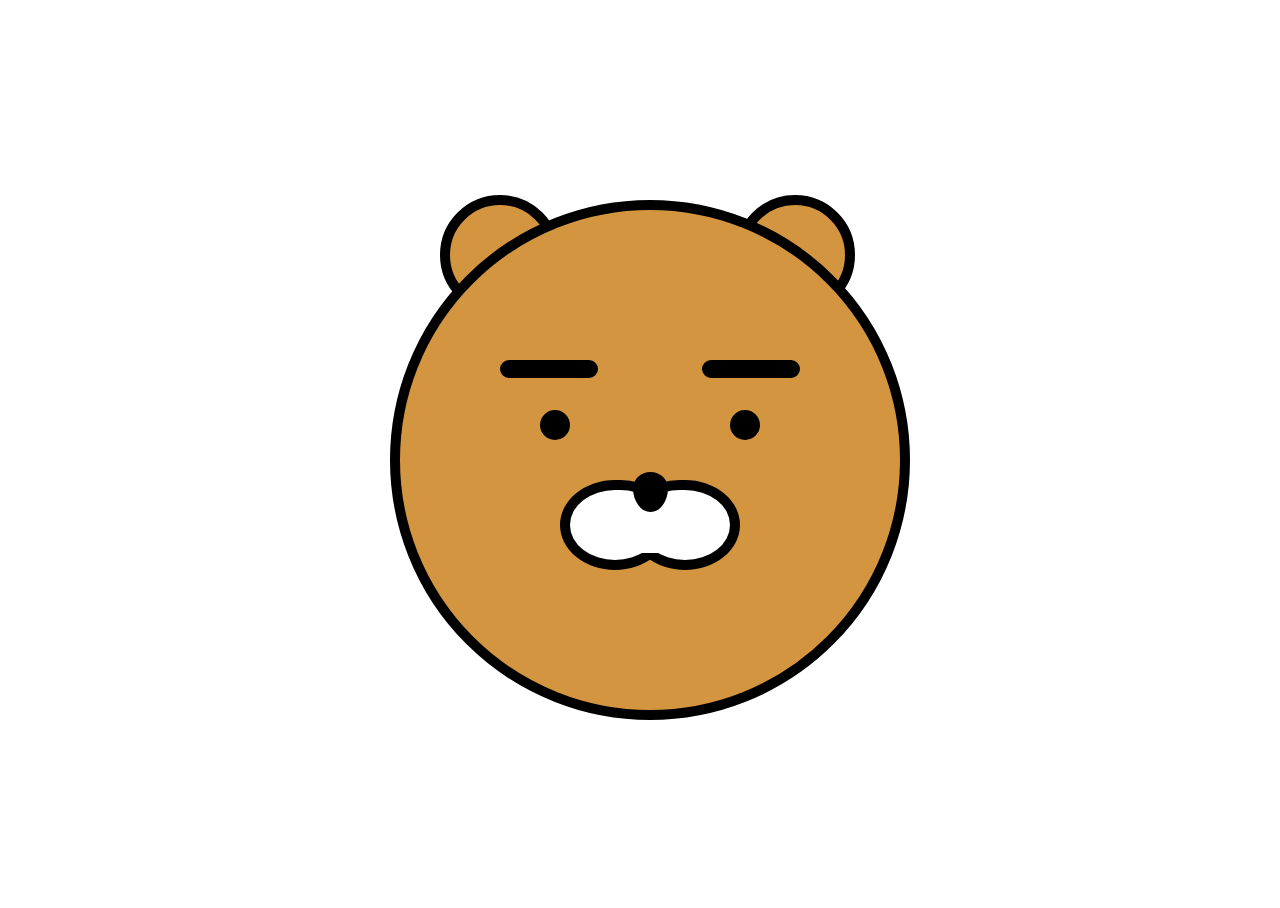
<file: lion.html>
<!DOCTYPE html>
<html>
    <head>
        <title>lion</title>
        <link href="./lion.css" rel="stylesheet"/>
    </head>
    <body>
        <div class="lion">
            <div class="ear-right"></div>
            <div class="ear-left"></div>
            <div class="face">
                <div class="eyebrow-right"></div>
                <div class="eyebrow-left"></div>
                <div class="eyes-right"></div>
                <div class="eyes-left"></div>
                <div class="nose"></div>
                <div class="mouth"></div>
                <div class="mouth2"></div>
                <div class="whitebox"></div>
            </div>
        </div>
    </body>
</html>
</file>
<file: lion.css>
html, body {
    height: 100%;
    width: 100%;
}
.lion {
    position: absolute;
    top: calc(50% - 250px);
    left: calc(50% - 250px);
}
.face {    
    position: absolute;
    z-index: 10;
    width: 500px;
    height: 500px;
    border: 10px solid;
    border-radius: 500px;
    background-color: rgb(211, 149, 64);
}
.ear-left {
    position: absolute;
    top: -5px;
    left: 50px;
    z-index: 1;
    width: 100px;
    height: 100px;
    border: 10px solid;
    border-radius: 100px;
    background-color: rgb(211, 149, 64);
}
.ear-right {
    position: absolute;
    top: -5px;
    left: 345px;
    z-index: 1;
    width: 100px;
    height: 100px;
    border: 10px solid;
    border-radius: 100px;
    background-color: rgb(211, 149, 64);
}
.eyebrow-left {
    position: absolute;
    top: 150px;
    left: 100px;
    width: 80px;
    border-radius: 10px;
    border: 9px solid black;
}
.eyebrow-right {
    position: absolute;
    top: 150px;
    right: 100px;
    width: 80px;
    border-radius: 10px;
    border: 9px solid black;
}
.eyes-right {
    position: absolute;
    top: 200px;
    right: 140px;
    border-radius: 15px;
    border: 15px solid black;
}
.eyes-left {
    position: absolute;
    top: 200px;
    left: 140px;
    border-radius: 15px;
    border: 15px solid black;
}
.mouth {
    position: absolute;
    top: 270px;
    left: 160px;
    z-index: 1;
    width: 90px;
    height: 70px;
    border: 10px solid;
    border-radius: 100% 90% 100% 100%;
    background-color: white;
}
.mouth2 {
    position: absolute;
    top: 270px;
    right: 160px;
    z-index: 1;
    width: 90px;
    height: 70px;
    border: 10px solid;
    border-radius: 90% 100% 100% 100%;
    background-color: white;
}
.nose {
    position: absolute;
    z-index: 100;
    top: 262px;
    left: 232.5px;
    height: 40px;
    width: 35px;
    border-radius: 50%  50%  50%  50%  / 40%   40%   60%  60%;
    background-color: black;
}
.whitebox {
    position: absolute;
    z-index: 90;
    top: 286px;
    left: 220px;
    width: 50px;
    height: 57px;
    background-color: white;
}
</file>
